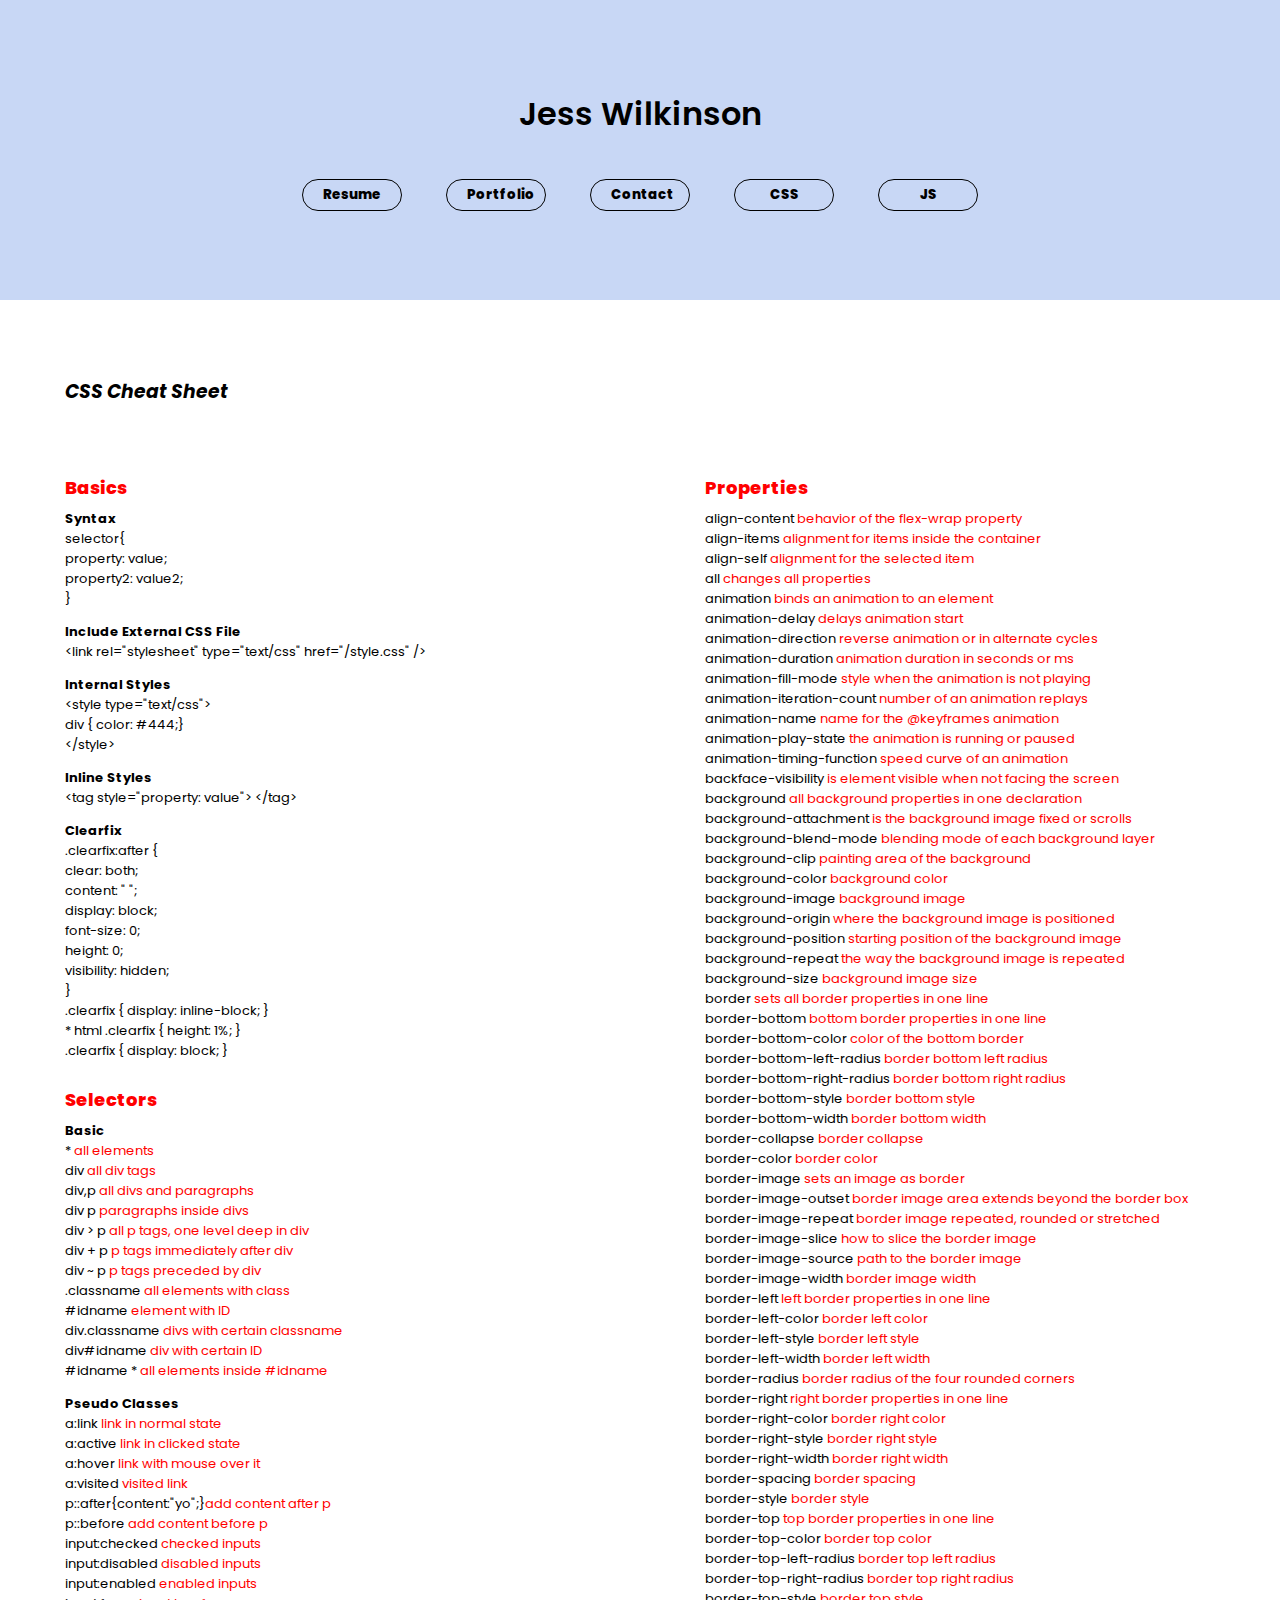
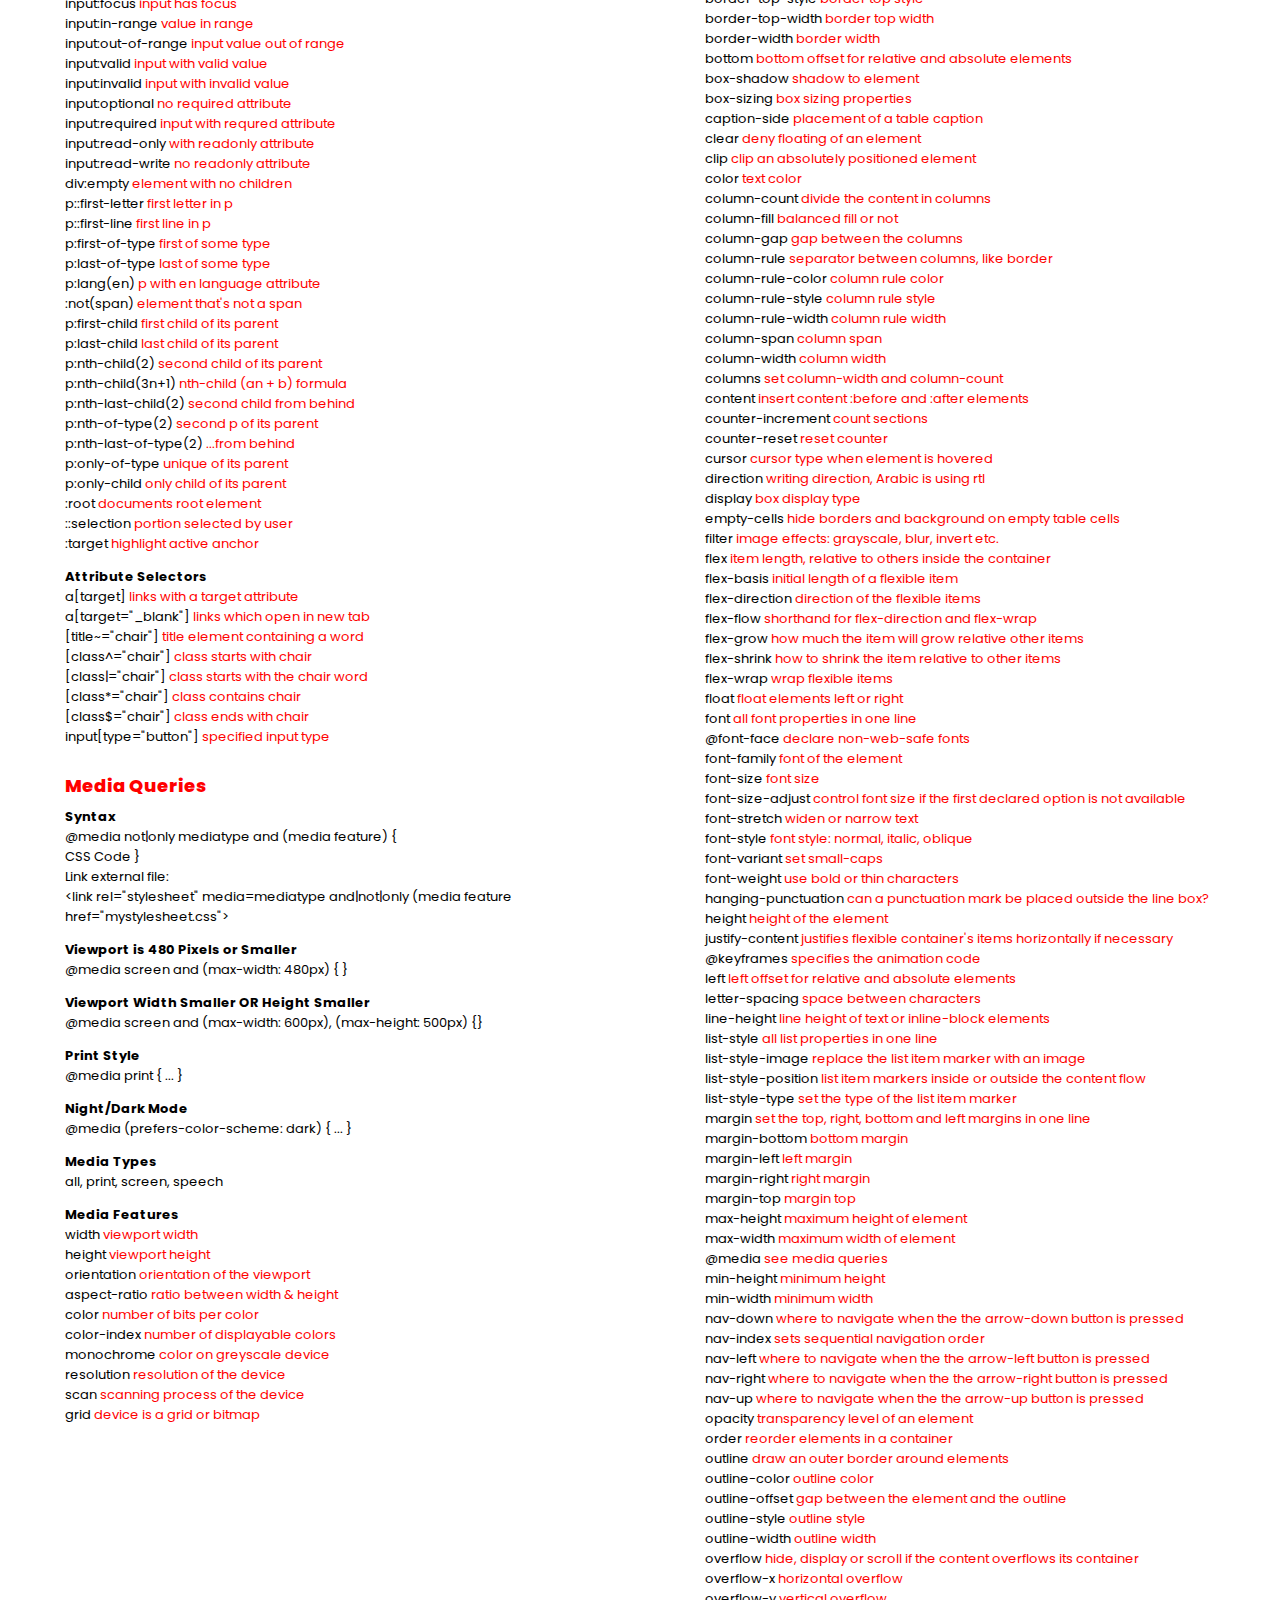
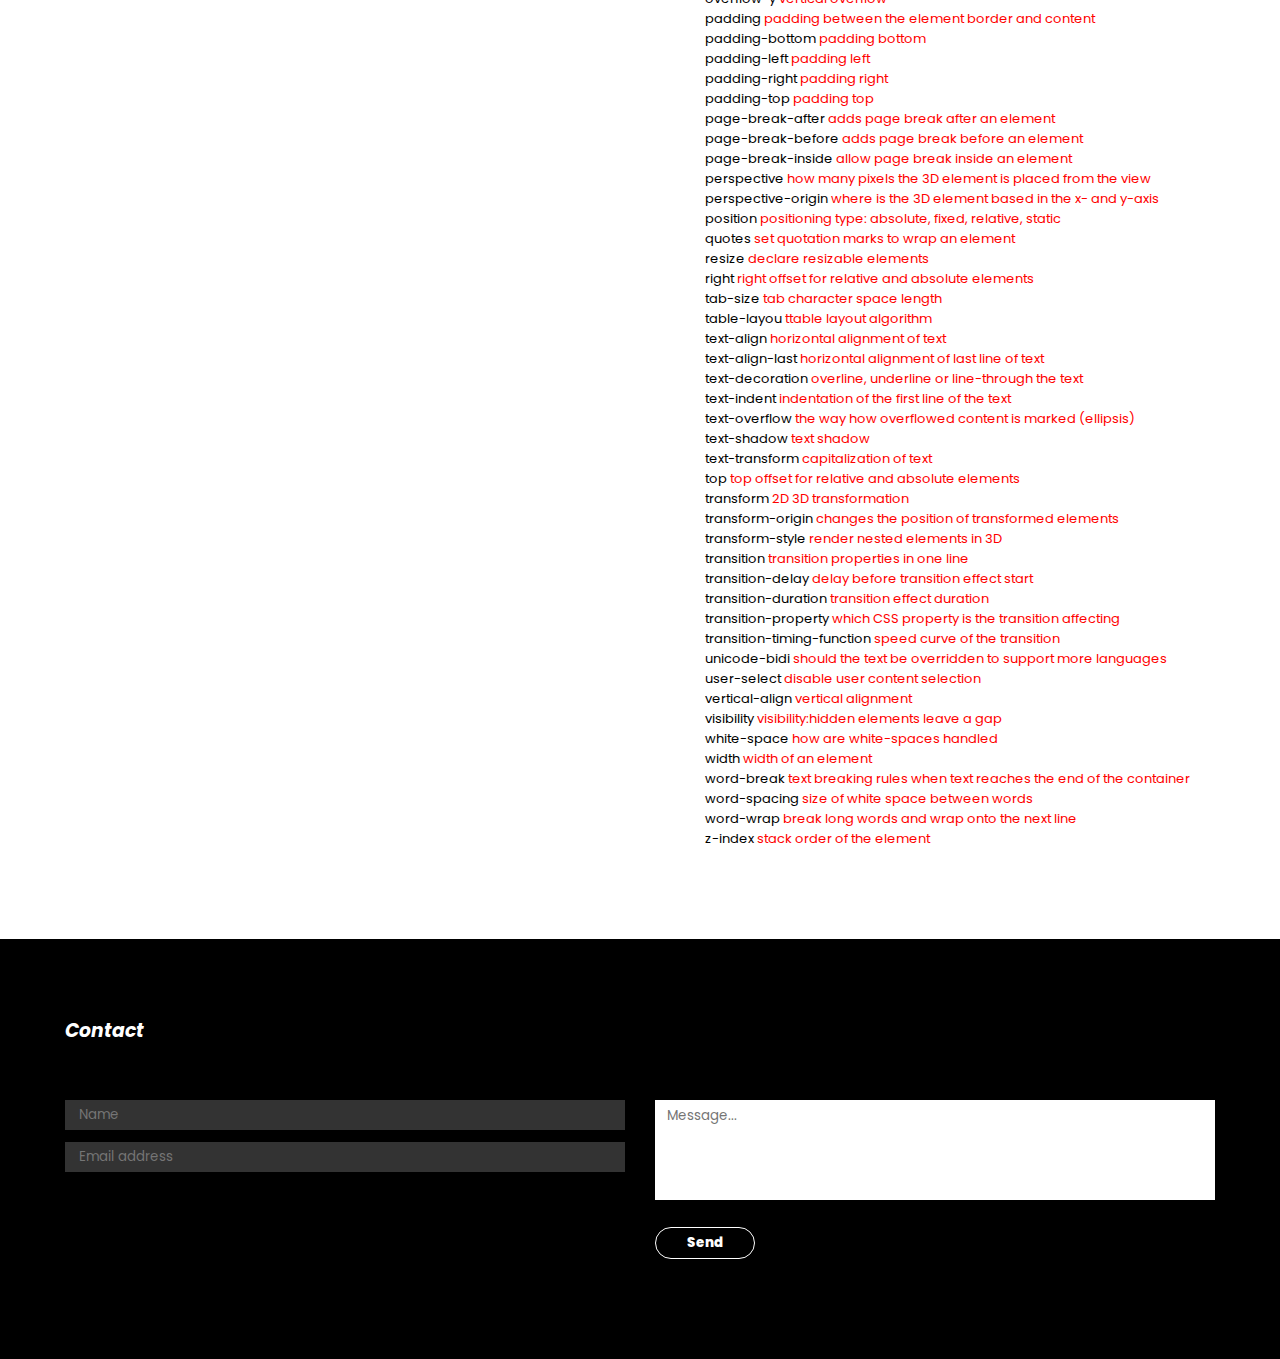
<file: CSS.html>
<!DOCTYPE html>
<html>
    <link rel="stylesheet" href="Final Assignment.css">
<head>
    <style>
        @import url('https://fonts.googleapis.com/css2?family=Poppins:wght@600&display=swap');
        @import url('https://fonts.googleapis.com/css2?family=Poppins:ital,wght@0,600;1,400&display=swap');
        @import url('https://fonts.googleapis.com/css2?family=Poppins:ital,wght@1,200&display=swap');
        @import url('https://fonts.googleapis.com/css2?family=Poppins:ital,wght@1,300&display=swap');
        @import url('https://fonts.googleapis.com/css2?family=Poppins:wght@500&display=swap');
        @import url('https://fonts.googleapis.com/css2?family=Poppins:wght@600&display=swap');
        @import url('https://fonts.googleapis.com/css2?family=Poppins:wght@700&display=swap');
        @import url('https://fonts.googleapis.com/css2?family=Poppins:wght@800&display=swap');
    </style>
    <div class="header" id="header">
        <div class="headerContent">
            <h1><a href="Final Assignment.html#header" id="home"> Jess Wilkinson</a></h1>
            <button onclick =resume() type="button" class="button">Resume</button>
            <button onclick =portfolio() type="button" class="button">Portfolio</button>
            <button onclick =contact() type="button" class="button">Contact</button>
            <button onclick= css() type="button" class="button" id="CSS" href="#css">CSS</button>
            <button onclick=js() type="button" class="button" id="JS" href="#js">JS</button>
        </div>
    </div>
</head>


<body class="margin">
    <section id="resume">
        <div class="resume"></div>
            <h3 class="title" >CSS Cheat Sheet</h3>
            <div class="resumeContents">
            <div class="section" id="misc">
                    <div class="resumeSection">
                        <h3 class="redFont">Basics</h3>
                        <p class="resumeContent"><strong>Syntax</strong><br>
                            selector{<br>
                            property: value;<br>
                            property2: value2;<br>
                            }</p>
                        <p><strong>Include External CSS File</strong><br>
                            &lt;link rel="stylesheet" type="text/css" href="/style.css" /&gt;<br>
                        </p>
                        <p><strong>Internal Styles</strong><br>
                            &lt;style type="text/css"&gt;<br>
                                div { color: #444;}<br>
                                &lt;/style&gt;<br>
                        </p>
                        <p><strong>Inline Styles</strong><br>
                            &lt;tag style="property: value"&gt; &lt;/tag&gt;
                        </p>
                        <p><strong>Clearfix</strong><br>
                            .clearfix:after {<br>
                                clear: both;<br>
                                content: " ";<br>
                                display: block;<br>
                                font-size: 0;<br>
                                height: 0;<br>
                                visibility: hidden;<br>
                                }<br>
                                .clearfix { display: inline-block; }<br>
                                * html .clearfix { height: 1%; }<br>
                                .clearfix { display: block; }
                        </p>
                    </div>
                    <div class="resumeSection">
                        <h3 class="redFont">Selectors</h3>
                        <p class="resumeContent"><strong>Basic</strong><br>
                            * <span class="comment"> all elements</span><br>
                            div <span class="comment">all div tags</span><br>
                            div,p<span class="comment"> all divs and paragraphs</span><br>
                            div p <span class="comment">paragraphs inside divs</span><br>
                            div > p <span class="comment">all p tags, one level deep in div</span><br>
                            div + p <span class="comment">p tags immediately after div</span><br>
                            div ~ p <span class="comment">p tags preceded by div</span><br>
                            .classname <span class="comment">all elements with class</span><br>
                            #idname <span class="comment">element with ID</span><br>
                            div.classname <span class="comment">divs with certain classname</span><br>
                            div#idname <span class="comment">div with certain ID</span><br>
                            #idname * <span class="comment">all elements inside #idname</span></p>
                            <p><strong>Pseudo Classes</strong><br>         
                            a:link <span class="comment">link in normal state</span><br>
                            a:active <span class="comment">link in clicked state</span><br>
                            a:hover<span class="comment"> link with mouse over it</span><br>
                            a:visited <span class="comment">visited link</span><br>
                            p::after{content:"yo";}<span class="comment">add content after p</span><br>
                            p::before <span class="comment">add content before p</span><br>
                            input:checked <span class="comment">checked inputs</span><br>
                            input:disabled <span class="comment">disabled inputs</span><br>
                            input:enabled <span class="comment">enabled inputs</span><br>
                            input:focus <span class="comment">input has focus</span><br>
                            input:in-range <span class="comment">value in range</span><br>
                            input:out-of-range <span class="comment">input value out of range</span><br>
                            input:valid <span class="comment">input with valid value</span><br>
                            input:invalid <span class="comment">input with invalid value</span><br>
                            input:optional <span class="comment">no required attribute</span><br>
                            input:required <span class="comment">input with requred attribute</span><br>
                            input:read-only <span class="comment">with readonly attribute</span><br>
                            input:read-write <span class="comment">no readonly attribute</span><br>
                            div:empty <span class="comment">element with no children</span><br>
                            p::first-letter <span class="comment">first letter in p</span><br>
                            p::first-line <span class="comment">first line in p</span><br>
                            p:first-of-type <span class="comment">first of some type</span><br>
                            p:last-of-type <span class="comment">last of some type</span><br>
                            p:lang(en) <span class="comment">p with en language attribute</span><br>
                            :not(span) <span class="comment">element that's not a span</span><br>
                            p:first-child <span class="comment">first child of its parent</span><br>
                            p:last-child <span class="comment">last child of its parent</span><br>
                            p:nth-child(2) <span class="comment">second child of its parent</span><br>
                            p:nth-child(3n+1) <span class="comment">nth-child (an + b) formula</span><br>
                            p:nth-last-child(2) <span class="comment">second child from behind</span><br>
                            p:nth-of-type(2) <span class="comment">second p of its parent</span><br>
                            p:nth-last-of-type(2) <span class="comment">...from behind</span><br>
                            p:only-of-type <span class="comment">unique of its parent</span><br>
                            p:only-child <span class="comment">only child of its parent</span><br>
                            :root <span class="comment">documents root element</span><br>
                            ::selection <span class="comment">portion selected by user</span><br>
                            :target <span class="comment">highlight active anchor</span></p>
                            <p><strong>Attribute Selectors</strong><br>
                                a[target] <span class="comment">links with a target attribute</span><br>
                                a[target="_blank"] <span class="comment">links which open in new tab</span><br>
                                [title~="chair"] <span class="comment">title element containing a word</span><br>
                                [class^="chair"] <span class="comment">class starts with chair</span><br>
                                [class|="chair"] <span class="comment">class starts with the chair word</span><br>
                                [class*="chair"] <span class="comment">class contains chair</span><br>
                                [class$="chair"] <span class="comment">class ends with chair</span><br>
                                input[type="button"] <span class="comment">specified input type</span></p>
                    </div>
                    <div class="resumeSection">
                        <h3 class="redFont">Media Queries</h3>
                        <p class="resumeContent"><strong>Syntax</strong><br>
                            @media not|only mediatype and (media feature) {<br>
                                CSS Code }<br>
                                Link external file:<br>
                                &lt;link rel="stylesheet" media=mediatype and|not|only (media feature href="mystylesheet.css"&gt;</p>
                        <p><strong>Viewport is 480 Pixels or Smaller</strong><br>
                            @media screen and (max-width: 480px) { }</p>
                        <p><strong>Viewport Width Smaller OR Height Smaller</strong><br>
                            @media screen and (max-width: 600px), (max-height: 500px) {}</p>
                        <p><strong>Print Style</strong><br>
                            @media print { ... }</p>
                        <p><strong>Night/Dark Mode</strong><br>
                            @media (prefers-color-scheme: dark) { ... }</p>
                        <p><strong>Media Types</strong><br>
                            all, print, screen, speech</p>
                        <p><strong>Media Features</strong><br>
                            width <span class="comment"> viewport width</span><br>
                            height <span class="comment"> viewport height</span><br>
                            orientation <span class="comment"> orientation of the viewport</span><br>
                            aspect-ratio <span class="comment"> ratio between width & height</span><br>
                            color <span class="comment"> number of bits per color</span><br>
                            color-index <span class="comment"> number of displayable colors</span><br>
                            monochrome <span class="comment"> color on greyscale device</span><br>
                            resolution <span class="comment"> resolution of the device</span><br>
                            scan <span class="comment"> scanning process of the device</span><br>
                            grid <span class="comment"> device is a grid or bitmap</span></p>
                    </div>
            </div>
            <div class="section" id="experience">
                <div class="resumeSection">
                    <h3 class="redFont">Properties</h3>
                    <p class="resumeContent">
                        align-content <span class="comment">behavior of the flex-wrap property</span><br>
                        align-items <span class="comment">alignment for items inside the container</span><br>
                        align-self <span class="comment">alignment for the selected item</span><br>
                        all <span class="comment">changes all properties</span><br>
                        animation <span class="comment">binds an animation to an element</span><br>
                        animation-delay <span class="comment">delays animation start</span><br>
                        animation-direction <span class="comment">reverse animation or in alternate cycles</span><br>
                        animation-duration <span class="comment">animation duration in seconds or ms</span><br>
                        animation-fill-mode <span class="comment">style when the animation is not playing</span><br>
                        animation-iteration-count <span class="comment">number of an animation replays</span><br>
                        animation-name <span class="comment">name for the @keyframes animation</span><br>
                        animation-play-state <span class="comment">the animation is running or paused</span><br>
                        animation-timing-function <span class="comment">speed curve of an animation</span><br>
                        backface-visibility <span class="comment">is element visible when not facing the screen</span><br>
                        background <span class="comment">all background properties in one declaration</span><br>
                        background-attachment <span class="comment">is the background image fixed or scrolls</span><br>
                        background-blend-mode <span class="comment">blending mode of each background layer</span><br>
                        background-clip <span class="comment">painting area of the background</span><br>
                        background-color <span class="comment">background color</span><br>
                        background-image <span class="comment">background image</span><br>
                        background-origin <span class="comment">where the background image is positioned</span><br>
                        background-position <span class="comment">starting position of the background image</span><br>
                        background-repeat <span class="comment">the way the background image is repeated</span><br>
                        background-size <span class="comment">background image size</span><br>
                        border <span class="comment">sets all border properties in one line</span><br>
                        border-bottom <span class="comment">bottom border properties in one line</span><br>
                        border-bottom-color <span class="comment">color of the bottom border</span><br>
                        border-bottom-left-radius <span class="comment">border bottom left radius</span><br>
                        border-bottom-right-radius <span class="comment">border bottom right radius</span><br>
                        border-bottom-style <span class="comment">border bottom style</span><br>
                        border-bottom-width <span class="comment">border bottom width</span><br>
                        border-collapse <span class="comment">border collapse</span><br>
                        border-color <span class="comment">border color</span><br>
                        border-image <span class="comment">sets an image as border</span><br>
                        border-image-outset <span class="comment">border image area extends beyond the border box</span><br>
                        border-image-repeat <span class="comment">border image repeated, rounded or stretched</span><br>
                        border-image-slice <span class="comment">how to slice the border image</span><br>
                        border-image-source <span class="comment">path to the border image</span><br>
                        border-image-width <span class="comment">border image width</span><br>
                        border-left <span class="comment">left border properties in one line</span><br>
                        border-left-color <span class="comment">border left color</span><br>
                        border-left-style <span class="comment">border left style</span><br>
                        border-left-width <span class="comment">border left width</span><br>
                        border-radius <span class="comment">border radius of the four rounded corners</span><br>
                        border-right <span class="comment">right border properties in one line</span><br>
                        border-right-color <span class="comment">border right color</span><br>
                        border-right-style <span class="comment">border right style</span><br>
                        border-right-width <span class="comment">border right width</span><br>
                        border-spacing <span class="comment">border spacing</span><br>
                        border-style <span class="comment">border style</span><br>
                        border-top <span class="comment">top border properties in one line</span><br>
                        border-top-color <span class="comment">border top color</span><br>
                        border-top-left-radius <span class="comment">border top left radius</span><br>
                        border-top-right-radius <span class="comment">border top right radius</span><br>
                        border-top-style <span class="comment">border top style</span><br>
                        border-top-width <span class="comment">border top width</span><br>
                        border-width <span class="comment">border width</span><br>
                        bottom <span class="comment">bottom offset for relative and absolute elements</span><br>
                        box-shadow <span class="comment">shadow to element</span><br>
                        box-sizing <span class="comment">box sizing properties</span><br>
                        caption-side <span class="comment">placement of a table caption</span><br>
                        clear <span class="comment">deny floating of an element</span><br>
                        clip <span class="comment">clip an absolutely positioned element</span><br>
                        color <span class="comment">text color</span><br>
                        column-count <span class="comment">divide the content in columns</span><br>
                        column-fill <span class="comment">balanced fill or not</span><br>
                        column-gap <span class="comment">gap between the columns</span><br>
                        column-rule <span class="comment">separator between columns, like border</span><br>
                        column-rule-color <span class="comment">column rule color</span><br>
                        column-rule-style <span class="comment">column rule style</span><br>
                        column-rule-width <span class="comment">column rule width</span><br>
                        column-span <span class="comment">column span</span><br>
                        column-width <span class="comment">column width</span><br>
                        columns <span class="comment">set column-width and column-count</span><br>
                        content <span class="comment">insert content :before and :after elements</span><br>
                        counter-increment <span class="comment">count sections</span><br>
                        counter-reset <span class="comment">reset counter</span><br>
                        cursor <span class="comment">cursor type when element is hovered</span><br>
                        direction <span class="comment">writing direction, Arabic is using rtl</span><br>
                        display <span class="comment">box display type</span><br>
                        empty-cells <span class="comment">hide borders and background on empty table cells</span><br>
                        filter <span class="comment">image effects: grayscale, blur, invert etc.</span><br>
                        flex <span class="comment">item length, relative to others inside the container</span><br>
                        flex-basis <span class="comment">initial length of a flexible item</span><br>
                        flex-direction <span class="comment">direction of the flexible items</span><br>
                        flex-flow <span class="comment">shorthand for flex-direction and flex-wrap</span><br>
                        flex-grow <span class="comment">how much the item will grow relative other items</span><br>
                        flex-shrink <span class="comment">how to shrink the item relative to other items</span><br>
                        flex-wrap <span class="comment">wrap flexible items</span><br>
                        float <span class="comment">float elements left or right</span><br>
                        font <span class="comment">all font properties in one line</span><br>
                        @font-face <span class="comment">declare non-web-safe fonts</span><br>
                        font-family <span class="comment">font of the element</span><br>
                        font-size <span class="comment">font size</span><br>
                        font-size-adjust <span class="comment">control font size if the first declared option is not available</span><br>
                        font-stretch <span class="comment">widen or narrow text</span><br>
                        font-style <span class="comment">font style: normal, italic, oblique</span><br>
                        font-variant <span class="comment">set small-caps</span><br>
                        font-weight <span class="comment">use bold or thin characters</span><br>
                        hanging-punctuation <span class="comment">can a punctuation mark be placed outside the line box?</span><br>
                        height <span class="comment">height of the element</span><br>
                        justify-content <span class="comment">justifies flexible container's items horizontally if necessary</span><br>
                        @keyframes <span class="comment">specifies the animation code</span><br>
                        left <span class="comment">left offset for relative and absolute elements</span><br>
                        letter-spacing <span class="comment">space between characters</span><br>
                        line-height <span class="comment">line height of text or inline-block elements</span><br>
                        list-style <span class="comment">all list properties in one line</span><br>
                        list-style-image <span class="comment">replace the list item marker with an image</span><br>
                        list-style-position <span class="comment">list item markers inside or outside the content flow</span><br>
                        list-style-type <span class="comment">set the type of the list item marker</span><br>
                        margin <span class="comment">set the top, right, bottom and left margins in one line</span><br>
                        margin-bottom <span class="comment">bottom margin</span><br>
                        margin-left <span class="comment">left margin</span><br>
                        margin-right <span class="comment">right margin</span><br>
                        margin-top <span class="comment">margin top</span><br>
                        max-height <span class="comment">maximum height of element</span><br>
                        max-width <span class="comment">maximum width of element</span><br>
                        @media <span class="comment">see media queries</span><br>
                        min-height <span class="comment">minimum height</span><br>
                        min-width <span class="comment">minimum width</span><br>
                        nav-down <span class="comment">where to navigate when the the arrow-down button is pressed</span><br>
                        nav-index <span class="comment">sets sequential navigation order</span><br>
                        nav-left <span class="comment">where to navigate when the the arrow-left button is pressed</span><br>
                        nav-right <span class="comment">where to navigate when the the arrow-right button is pressed</span><br>
                        nav-up <span class="comment">where to navigate when the the arrow-up button is pressed</span><br>
                        opacity <span class="comment">transparency level of an element</span><br>
                        order <span class="comment">reorder elements in a container</span><br>
                        outline <span class="comment">draw an outer border around elements</span><br>
                        outline-color <span class="comment">outline color</span><br>
                        outline-offset <span class="comment">gap between the element and the outline</span><br>
                        outline-style <span class="comment">outline style</span><br>
                        outline-width <span class="comment">outline width</span><br>
                        overflow <span class="comment">hide, display or scroll if the content overflows its container</span><br>
                        overflow-x <span class="comment">horizontal overflow</span><br>
                        overflow-y <span class="comment">vertical overflow</span><br>
                        padding <span class="comment">padding between the element border and content</span><br>
                        padding-bottom <span class="comment">padding bottom</span><br>
                        padding-left <span class="comment">padding left</span><br>
                        padding-right <span class="comment">padding right</span><br>
                        padding-top <span class="comment">padding top</span><br>
                        page-break-after <span class="comment">adds page break after an element</span><br>
                        page-break-before <span class="comment">adds page break before an element</span><br>
                        page-break-inside <span class="comment">allow page break inside an element</span><br>
                        perspective <span class="comment">how many pixels the 3D element is placed from the view</span><br>
                        perspective-origin <span class="comment">where is the 3D element based in the x- and y-axis</span><br>
                        position <span class="comment">positioning type: absolute, fixed, relative, static</span><br>
                        quotes <span class="comment">set quotation marks to wrap an element</span><br>
                        resize <span class="comment">declare resizable elements</span><br>
                        right <span class="comment">right offset for relative and absolute elements</span><br>
                        tab-size <span class="comment">tab character space length</span><br>
                        table-layou <span class="comment">ttable layout algorithm</span><br>
                        text-align <span class="comment">horizontal alignment of text</span><br>
                        text-align-last <span class="comment">horizontal alignment of last line of text</span><br>
                        text-decoration <span class="comment">overline, underline or line-through the text</span><br>
                        text-indent <span class="comment">indentation of the first line of the text</span><br>
                        text-overflow <span class="comment">the way how overflowed content is marked (ellipsis)</span><br>
                        text-shadow <span class="comment">text shadow</span><br>
                        text-transform <span class="comment">capitalization of text</span><br>
                        top <span class="comment">top offset for relative and absolute elements</span><br>
                        transform <span class="comment">2D 3D transformation</span><br>
                        transform-origin <span class="comment">changes the position of transformed elements</span><br>
                        transform-style <span class="comment">render nested elements in 3D</span><br>
                        transition <span class="comment">transition properties in one line</span><br>
                        transition-delay <span class="comment">delay before transition effect start</span><br>
                        transition-duration <span class="comment">transition effect duration</span><br>
                        transition-property <span class="comment">which CSS property is the transition affecting</span><br>
                        transition-timing-function <span class="comment">speed curve of the transition</span><br>
                        unicode-bidi <span class="comment">should the text be overridden to support more languages</span><br>
                        user-select <span class="comment">disable user content selection</span><br>
                        vertical-align <span class="comment">vertical alignment</span><br>
                        visibility <span class="comment">visibility:hidden elements leave a gap</span><br>
                        white-space <span class="comment">how are white-spaces handled</span><br>
                        width <span class="comment">width of an element</span><br>
                        word-break <span class="comment">text breaking rules when text reaches the end of the container</span><br>
                        word-spacing <span class="comment">size of white space between words</span><br>
                        word-wrap <span class="comment">break long words and wrap onto the next line</span><br>
                        z-index <span class="comment">stack order of the element</span></p>
                    </div> 
                </div>
            </div>
    </div>
</section>
</body>


<footer id="contact">
    <div class="contactColour">
    <div class="contact">
        <h3 class="title" style="color:white">Contact</h3>
        <div class="contactContents">
            <div class="section">
                    <form action="mailto:j.wilkinson419@mybvc.ca" name="contactForm" id="form">
                        <div class="contactInput">
                            <input type="text" class="input" id="name" name="name" placeholder="Name">
                            <input type="text" class="input" id="email" name="email" placeholder="Email address">
                        </div>
                        <div class="messageInput">
                            <textarea  class="message" id="message" name="message" placeholder="Message..."></textarea>
                            <button type="submit" class="button" id="send">Send</button>
                        </div>
                    </form>
            </div>
        </div>
    </div>
    </div>
</footer>
<script src="Final Assignment.js"></script>
</html>
</file>
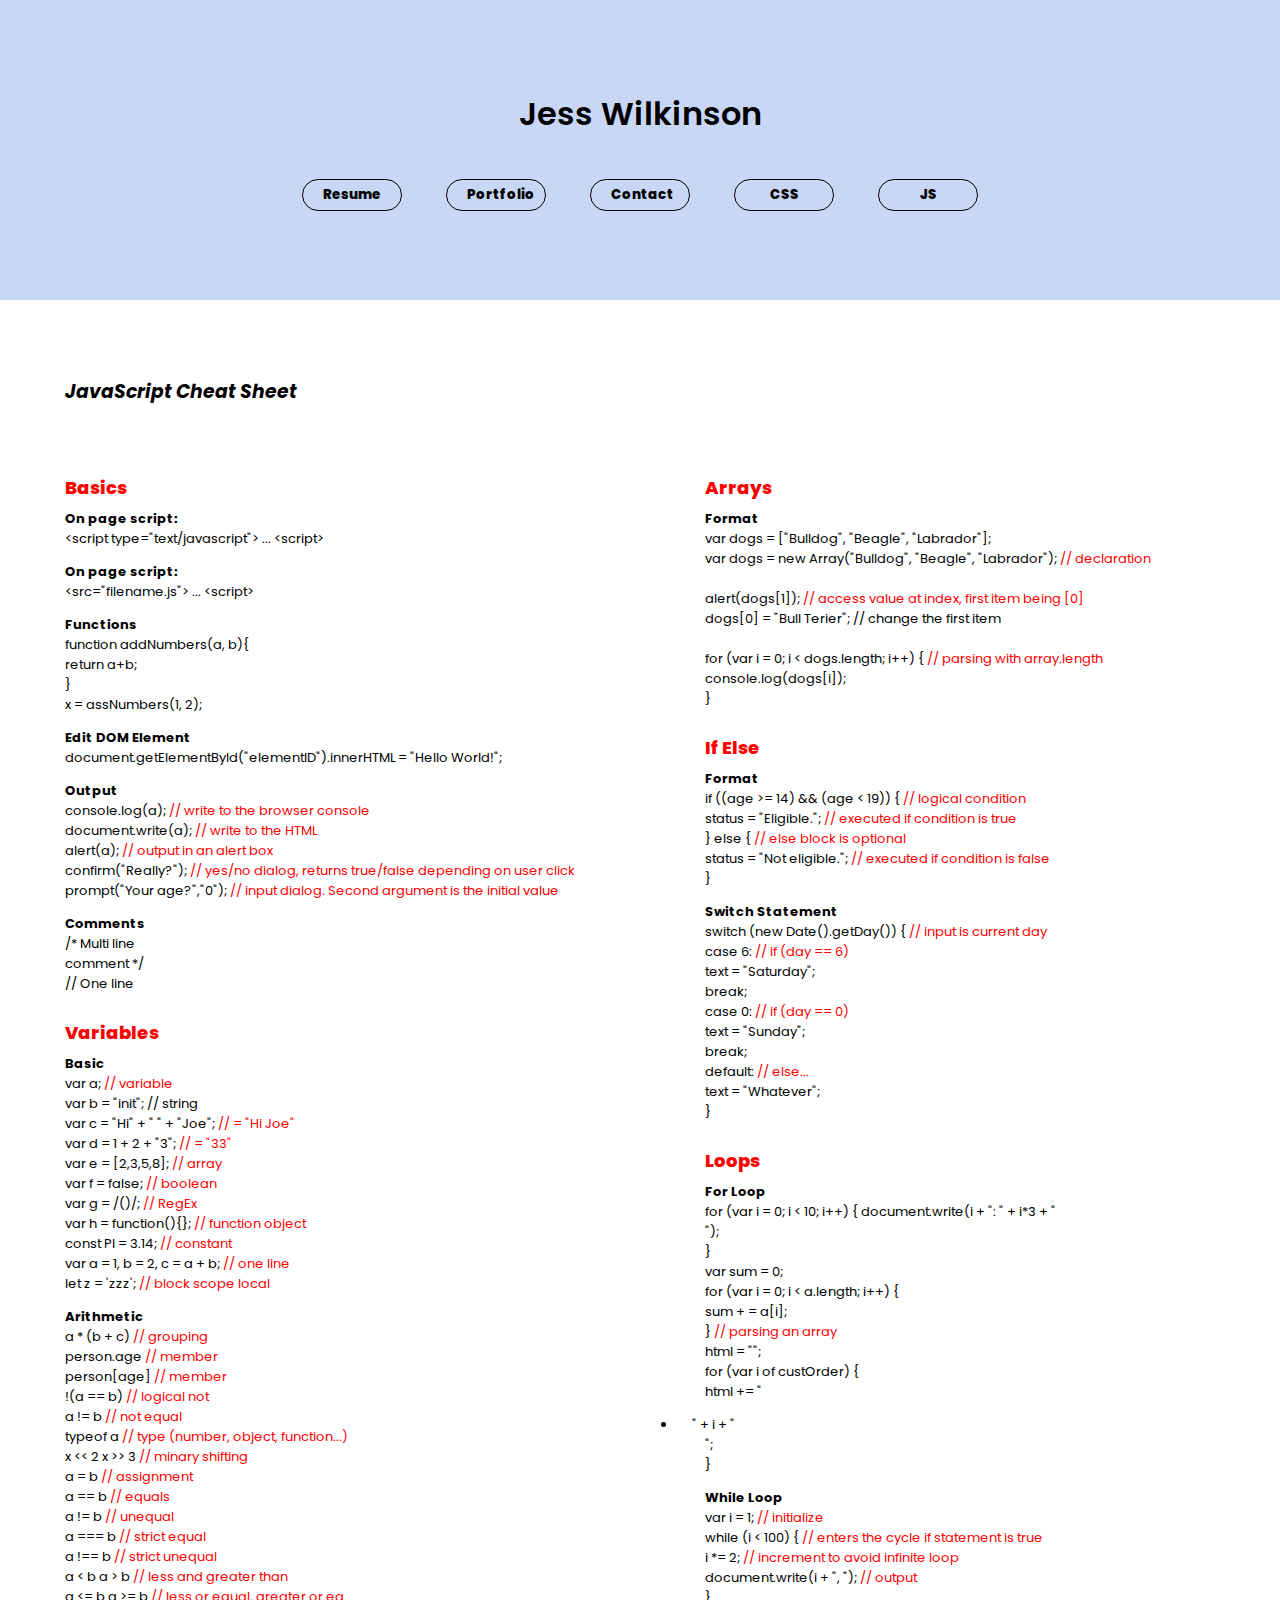
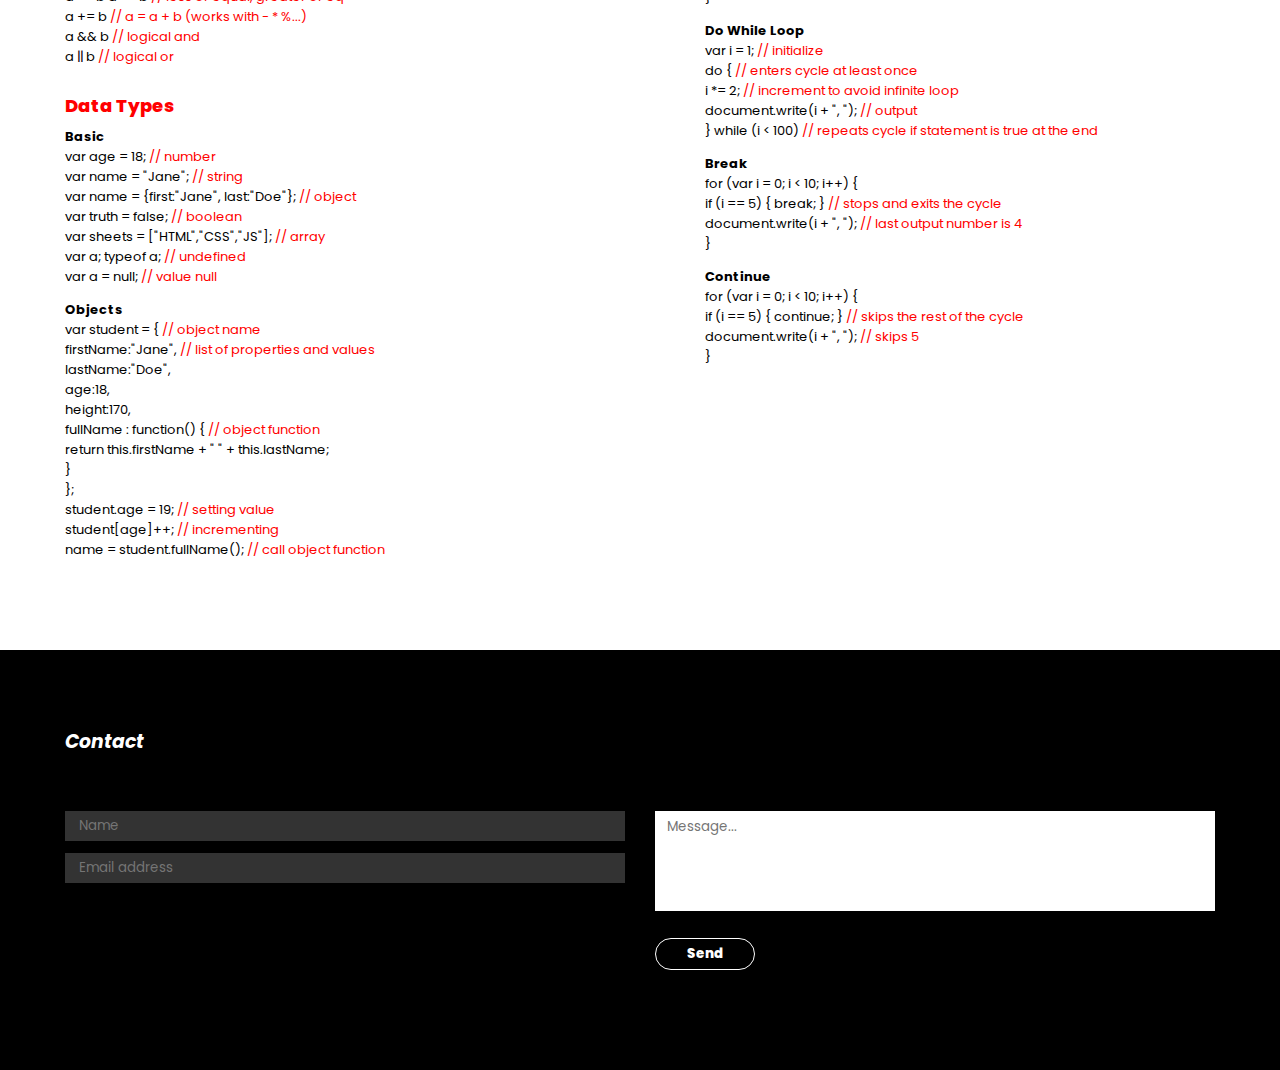
<file: JS.html>
<!DOCTYPE html>
<html>
    <link rel="stylesheet" href="Final Assignment.css">
<head>
    <style>
        @import url('https://fonts.googleapis.com/css2?family=Poppins:wght@600&display=swap');
        @import url('https://fonts.googleapis.com/css2?family=Poppins:ital,wght@0,600;1,400&display=swap');
        @import url('https://fonts.googleapis.com/css2?family=Poppins:ital,wght@1,200&display=swap');
        @import url('https://fonts.googleapis.com/css2?family=Poppins:ital,wght@1,300&display=swap');
        @import url('https://fonts.googleapis.com/css2?family=Poppins:wght@500&display=swap');
        @import url('https://fonts.googleapis.com/css2?family=Poppins:wght@600&display=swap');
        @import url('https://fonts.googleapis.com/css2?family=Poppins:wght@700&display=swap');
        @import url('https://fonts.googleapis.com/css2?family=Poppins:wght@800&display=swap');
    </style>
    <div class="header" id="header">
        <div class="headerContent">
            <h1><a href="Final Assignment.html#header" id="home"> Jess Wilkinson</a></h1>
            <button onclick =resume() type="button" class="button">Resume</button>
            <button onclick =portfolio() type="button" class="button">Portfolio</button>
            <button onclick =contact() type="button" class="button">Contact</button>
            <button onclick= css() type="button" class="button" id="CSS" href="#css">CSS</button>
            <button onclick=js() type="button" class="button" id="JS" href="#js">JS</button>
        </div>
    </div>
</head>


<body class="margin">
    <section id="resume">
        <div class="resume"></div>
            <h3 class="title" >JavaScript Cheat Sheet</h3>
            <div class="resumeContents">
            <div class="section" id="misc">
                    <div class="resumeSection">
                        <h3 class="redFont">Basics</h3>
                        <p class="resumeContent"><strong>On page script:</strong><br>
                            &lt;script type="text/javascript"&gt;  ... &lt;script&gt;</p>
                            <p><strong>On page script:</strong><br>
                            &lt;src="filename.js"&gt;  ... &lt;script&gt;</p>
                            <p><strong>Functions</strong><br>
                            function addNumbers(a, b){<br>
                                return a+b;<br>
                            }<br>
                            x = assNumbers(1, 2);</p>
                            <p><strong>Edit DOM Element</strong><br>
                            document.getElementById("elementID").innerHTML = "Hello World!";</p>
                            <p><strong>Output</strong><br>
                            console.log(a);                     <span class="comment"> // write to the browser console</span><br>
                            document.write(a);             <span class="comment"> // write to the HTML</span><br>
                            alert(a);                              <span class="comment"> // output in an alert box</span><br>
                            confirm("Really?");             <span class="comment">// yes/no dialog, returns true/false depending on user click</span><br>
                            prompt("Your age?","0");  <span class="comment">// input dialog. Second argument is the initial value</span></p>
                            <p><strong>Comments</strong><br>
                            /* Multi line<br>
                            comment */<br>
                            // One line</p>
                    </div>
                    <div class="resumeSection">
                        <h3 class="redFont">Variables</h3>
                        <p class="resumeContent"><strong>Basic</strong><br>
                            var a; <span class="comment">          // variable</span><br>
                            var b = "init"; // string<br>
                            var c = "Hi" + " " + "Joe";   <span class="comment">  // = "Hi Joe"</span><br>
                            var d = 1 + 2 + "3";        <span class="comment">  // = "33"</span><br>
                            var e = [2,3,5,8];          <span class="comment">   // array</span><br>
                            var f = false;               <span class="comment">   // boolean</span><br>
                            var g = /()/;                <span class="comment">   // RegEx</span><br>
                            var h = function(){};      <span class="comment">     // function object</span><br>
                            const PI = 3.14;          <span class="comment">      // constant</span><br>
                            var a = 1, b = 2, c = a + b;   <span class="comment"> // one line</span><br>
                            let z = 'zzz';              <span class="comment">    // block scope local</span></p>
                        <p><strong>Arithmetic</strong><br>
                            a * (b + c)  <span class="comment">       // grouping</span><br>
                            person.age       <span class="comment">  // member</span><br>
                            person[age]   <span class="comment">      // member</span><br>
                            !(a == b)    <span class="comment">     // logical not</span><br>
                            a != b       <span class="comment">       // not equal</span><br>
                            typeof a      <span class="comment">      // type (number, object, function...)</span><br>
                            x << 2  x >> 3   <span class="comment">  // minary shifting</span><br>
                            a = b       <span class="comment">        // assignment</span><br>
                            a == b    <span class="comment">          // equals</span><br>
                            a != b        <span class="comment">    // unequal</span><br>
                            a === b      <span class="comment">       // strict equal</span><br>
                            a !== b        <span class="comment">    // strict unequal</span><br>
                            a < b   a > b   <span class="comment">    // less and greater than</span><br>
                            a <= b  a >= b    <span class="comment">  // less or equal, greater or eq</span><br>
                            a += b       <span class="comment">       // a = a + b (works with - * %...)</span><br>
                            a && b      <span class="comment">        // logical and</span><br>
                            a || b         <span class="comment">    // logical or</span></p>
                    </div>
                    <div class="resumeSection">
                        <h3 class="redFont">Data Types</h3>
                        <p class="resumeContent"><strong>Basic</strong><br>
                            var age = 18;         <span class="comment">                  // number </span><br>
                            var name = "Jane";        <span class="comment">             // string</span><br>
                            var name = {first:"Jane", last:"Doe"}; <span class="comment"> // object</span><br>
                            var truth = false;           <span class="comment">          // boolean</span><br>
                            var sheets = ["HTML","CSS","JS"];    <span class="comment">   // array</span><br>
                            var a; typeof a;             <span class="comment">          // undefined</span><br>
                            var a = null;                  <span class="comment">        // value null</span></p>
                            <p><strong>Objects</strong><br>
                            var student = {            <span class="comment">   // object name</span><br>
                            firstName:"Jane",       <span class="comment">    // list of properties and values</span><br>
                            lastName:"Doe",<br>
                            age:18,<br>
                            height:170,<br>
                            fullName : function() {   <span class="comment">  // object function</span><br>
                               return this.firstName + " " + this.lastName;<br>
                            }<br>
                            }; <br>
                            student.age = 19;       <span class="comment">   // setting value</span><br>
                            student[age]++;         <span class="comment">    // incrementing</span><br>
                            name = student.fullName();  <span class="comment">// call object function</span></p>
                    </div>
            </div>
            <div class="section" id="experience">
                <div class="resumeSection">
                    <h3 class="redFont">Arrays</h3>
                    <p class="resumeContent"><strong>Format</strong><br>
                        var dogs = ["Bulldog", "Beagle", "Labrador"]; <br>
var dogs = new Array("Bulldog", "Beagle", "Labrador"); <span class="comment"> // declaration</span>  <br>
<br>
alert(dogs[1]);         <span class="comment">  // access value at index, first item being [0]</span>  <br>
dogs[0] = "Bull Terier";    // change the first item<br>
<br>
for (var i = 0; i < dogs.length; i++) {   <span class="comment">  // parsing with array.length</span>  <br>
console.log(dogs[i]);<br>
}</p>
                </div>
                <div class="resumeSection">
                    <h3 class="redFont">If Else</h3>
                    <p class="resumeContent"><strong>Format</strong><br>
                        if ((age >= 14) && (age < 19)) {     <span class="comment">  // logical condition</span><br>
                            status = "Eligible.";          <span class="comment">    // executed if condition is true</span><br>
                            } else {                            <span class="comment">  // else block is optional</span><br>
                            status = "Not eligible.";   <span class="comment">      // executed if condition is false</span><br>
                            }<br></p>
                    <p><strong>Switch Statement</strong><br>
                    switch (new Date().getDay()) {   <span class="comment">   // input is current day</span><br>
                        case 6:                  <span class="comment">      // if (day == 6)</span><br>
                            text = "Saturday";         <br> 
                            break;<br>
                        case 0:                    <span class="comment">     // if (day == 0)</span><br>
                            text = "Sunday";<br>
                            break;<br>
                        default:                   <span class="comment">    // else...</span><br>
                            text = "Whatever";<br>
                        } </p>
                        </div>
                        <div class="resumeSection">
                            <h3 class="redFont">Loops</h3>
                            <p class="resumeContent"><strong>For Loop</strong><br>
                                for (var i = 0; i < 10; i++) {
                                    document.write(i + ": " + i*3 + "<br />");<br>
                                    }<br>
                                    var sum = 0;<br>
                                    for (var i = 0; i < a.length; i++) {<br>
                                    sum + = a[i];<br>
                                    }             <span class="comment">  // parsing an array</span><br>
                                    html = "";<br>
                                    for (var i of custOrder) {<br>
                                    html += "<li>" + i + "</li>";<br>
                                    }</p>
                            
                            <p><strong>While Loop</strong><br>
                            var i = 1;                 <span class="comment">   // initialize</span><br>
                            while (i < 100) {       <span class="comment">      // enters the cycle if statement is true</span><br>
                            i *= 2;                 <span class="comment">    // increment to avoid infinite loop</span><br>
                            document.write(i + ", "); <span class="comment">// output</span><br>
                            }</p>
                            <p><strong>Do While Loop</strong><br>
                                var i = 1;                 <span class="comment">    // initialize</span><br>
                                do {                      <span class="comment">      // enters cycle at least once</span><br>
                                i *= 2;               <span class="comment">      // increment to avoid infinite loop</span><br>
                                document.write(i + ", ");  <span class="comment"> // output</span><br>
                                } while (i < 100)          <span class="comment">   // repeats cycle if statement is true at the end</span><br>
                                </p>
                                <p><strong>Break</strong><br>
                                    for (var i = 0; i < 10; i++) {<br>
                                        if (i == 5) { break; }      <span class="comment">  // stops and exits the cycle</span><br>
                                        document.write(i + ", ");    <span class="comment">   // last output number is 4</span><br>
                                        }
                                    </p>
                                    <p><strong>Continue</strong><br>
                                        for (var i = 0; i < 10; i++) {<br>
                                            if (i == 5) { continue; }    <span class="comment">   // skips the rest of the cycle</span><br>
                                            document.write(i + ", ");    <span class="comment">   // skips 5</span><br>
                                            }
                             </p>  
                </div>
            </div>
    </div>
</section>
</body>


<footer id="contact">
    <div class="contactColour">
    <div class="contact">
        <h3 class="title" style="color:white">Contact</h3>
        <div class="contactContents">
            <div class="section">
                    <form action="mailto:j.wilkinson419@mybvc.ca" name="contactForm" id="form">
                        <div class="contactInput">
                            <input type="text" class="input" id="name" name="name" placeholder="Name">
                            <input type="text" class="input" id="email" name="email" placeholder="Email address">
                        </div>
                        <div class="messageInput">
                            <textarea  class="message" id="message" name="message" placeholder="Message..."></textarea>
                            <button type="submit" class="button" id="send">Send</button>
                        </div>
                    </form>
            </div>
        </div>
    </div>
    </div>
</footer>
<script src="Final Assignment.js"></script>
</html>
</file>
<file: Final Assignment.css>
*{
    font-family:'Poppins', sans-serif;
    box-sizing:border-box;
}

.margin{
    margin:0px;
}

.header{
    height:300px;
    background: #c8d7f5;
    display: flex;
    justify-content: center;
    align-items: center;
}

.headerContent{
    text-align:center;
}

a#home{
    color:black;
    text-decoration:none;
}

a#home:hover{
    color:red;
}

h1{
    font-weight:600;
}

h4{
    padding-bottom:0px;
    margin-bottom:0px;
    font-weight:700;
}

h5{
    font-size:small;
    padding:0px;
    margin:0px;
    font-weight:400;
}

.small{
    font-size:smaller;
}

button{
    width:100px;
    background: #c8d7f5;
    border-radius:20px;
    border: 1px black solid;
    padding:5px 20px;
    margin:20px;
    font-weight:800;
}

button:hover{
    background:white;
}

.section{
    width:100%;
    margin:65px;
    margin-top:25px;
    height:auto;
    flex: 1 1 0px;
}

.title{
    margin:65px;
    margin-bottom:0px;
    font-weight:light;
    font-style:italic;
}

.resume{
    padding-top:12px;
    display:flex;
    width:100%;
}

.resumeSection{
    margin-bottom:25px;
    font-size:small;
}

.redFont{
    color: red;
    font-weight:800;
    font-size:large;
}

.resumeContents{
    display:flex;
    margin-top:25px;
}

.resumeContent{
    margin-top:-10px;
}

li{
    margin-left:-28px;
    padding:0px;
    text-indent: 15px;
}

.portfolio{
    padding-top:12px;
    display:flex;
    width:100%;
}

.portfolioColour{
    background: #f2f2f2;
}

.portfolioContents{
    margin-top:25px;
    display:flex;
    width:100%;
}

.carousel{
    display:relative;
    width:100%;
    margin:auto;
    margin-top:15px;
}

.slide{
    display:none;
    width:100%;
}

.project{
    display:flex;
    align-items:top;
    width:100%;
    margin:0px;
    padding:0px;
    justify-content: space-between;
}

.projectInfo{
    display:block;
    font-size:small;
    width:90%;
}

video{
    padding-right:20px;
    width:100%;
}

img{
    padding-right:20px;
    width:100%;
}

#video{
    width:100%;
}

a{
    padding:15px;
    user-select: none;
}

a:hover{
    color:red;
    cursor:default;
}

.projectTitle{
    margin-bottom:0;
    font-size:large;
}

.dot {
    cursor: pointer;
    height: 15px;
    width: 15px;
    margin: 0 2px;
    background-color: #bbb;
    border-radius: 50%;
    display: inline-block;
    transition: background-color 0.6s ease;
  }
  
  .active, .dot:hover {
    background-color: #717171;
  }

.contactColour{
    background:black;
}

.contact{
    display:block;
    padding-top:12px;
}

.contactContents{
    display:flex;
    margin-top:15px;
}

form{
    width:100%;
    text-align: center;
    display:flex;
    padding:15px;
    vertical-align: top;
}

.contactInput{
    display:block;
    width:100%;
    margin-right:15px;
    margin-left:-15px;
}

.input{
    width:100%;
    color:rgb(118, 118, 118);
    font-family: 'Poppins', sans-serif;
    text-indent: 12px;
    background:#333333;
    margin-bottom:12px;
    height:30px;
    display:block;
    border:none;
    outline:none;
}

.messageInput{
    display:block;
    width:100%;
    margin-left:15px;
    margin-right:-15px;
}

.message{
    color:rgb(118, 118, 118);
    font-family: 'Poppins', sans-serif;
    padding:6px 12px;
    height:100px;
    resize:none;
    width:100%;
    border:none;
    outline:none;
}

#send{
    float:left;
    background:black;
    border: 1px white solid;
    color:white;
    margin-left:0px;
    padding:5px 12px;
}

#send:hover{
    background:red;
}

.comment{
    color:red;
}
</file>
